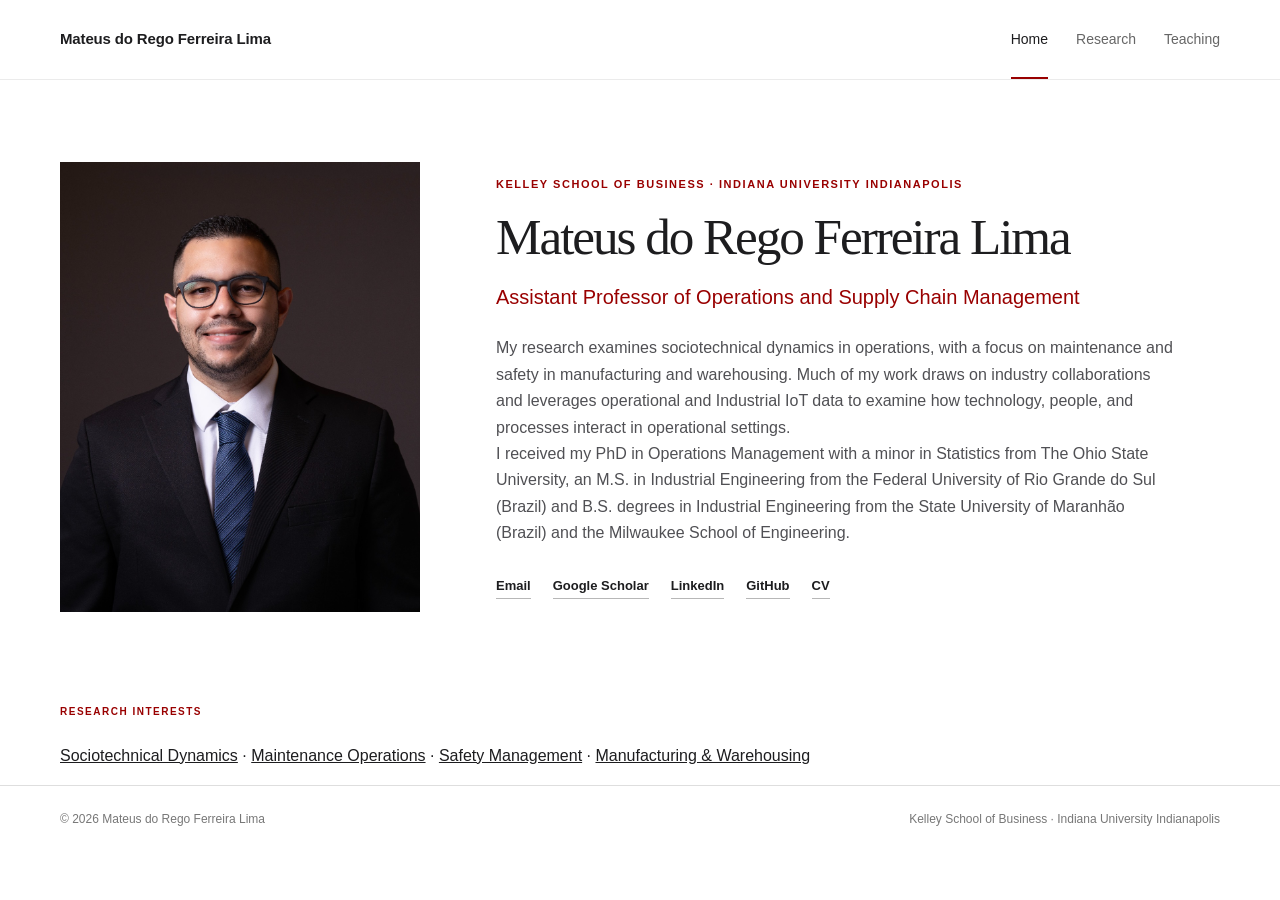
<file: index.html>
<!doctype html>
<html lang="en">

<head>
  <meta charset="utf-8">

  <meta name="viewport" content="width=device-width, initial-scale=1">

  <meta
    name="description"
    content="Academic website of Mateus do Rego Ferreira Lima, Assistant Professor of Operations and Supply Chain Management at Kelley School of Business, Indiana University Indianapolis."
  >

  <title>Mateus Lima | Indiana University</title>

  <link rel="stylesheet" href="style.css">

  <link rel="icon" href="profile.jpg" type="image/jpeg">
</head>


<body>

<header class="site-header">

  <div class="container nav-wrap">

    <a class="brand" href="index.html">
      Mateus do Rego Ferreira Lima
    </a>

    <nav class="nav" aria-label="Primary navigation">

      <a class="active" href="index.html">Home</a>

      <a href="research.html">Research</a>

      <a href="teaching.html">Teaching</a>

    </nav>

  </div>

</header>


<main>

  <section class="hero container">

    <div class="hero-photo">

      <img
        src="profile.jpg"
        alt="Mateus do Rego Ferreira Lima"
      >

    </div>


    <div class="hero-copy">

      <p class="eyebrow">
        Kelley School of Business · Indiana University Indianapolis
      </p>


<h1>
  Mateus do Rego Ferreira Lima
</h1>


      <p class="position">
        Assistant Professor of Operations and Supply Chain Management
      </p>


      <p class="intro">
        My research examines sociotechnical dynamics in operations, with a
        focus on maintenance and safety in manufacturing and warehousing.
        Much of my work draws on industry collaborations and leverages
        operational and Industrial IoT data to examine how technology,
        people, and processes interact in operational settings.
      </p>


      <p class="intro">
        I received my PhD in Operations Management with a minor in Statistics from The Ohio State University,
        an M.S. in Industrial Engineering from the Federal
        University of Rio Grande do Sul (Brazil) and B.S. degrees in
        Industrial Engineering from the State University of Maranhão
        (Brazil) and the Milwaukee School of Engineering.
      </p>


      <div class="links-row">

        <a href="mailto:mdorego@iu.edu">
          Email
        </a>

        <a
          href="https://scholar.google.com/citations?user=YoyIjewAAAAJ&hl=pt-PT"
          target="_blank"
          rel="noopener">
          Google Scholar
        </a>

        <a
          href="https://www.linkedin.com/in/mateus-do-rego-ferreira-lima-ph-d-534b37a4/"
          target="_blank"
          rel="noopener">
          LinkedIn
        </a>

        <a
          href="https://github.com/MateusLima30"
          target="_blank"
          rel="noopener">
          GitHub
        </a>

        <a
          href="Mateus-do-Rego-Ferreira-Lima-CV.pdf"
          target="_blank"
          rel="noopener">
          CV
        </a>

      </div>

    </div>

  </section>


 <section class="research-interests container">

  <div class="section-label">
    Research interests
  </div>

  <p class="interests-line">
    <a href="research.html">Sociotechnical Dynamics</a>
    <span>·</span>
    <a href="research.html">Maintenance Operations</a>
    <span>·</span>
    <a href="research.html">Safety Management</a>
    <span>·</span>
    <a href="research.html">Manufacturing &amp; Warehousing</a>
  </p>

</section>
</main>


<footer class="site-footer">

  <div class="container footer-wrap">

    <span>
      © <span id="year"></span> Mateus do Rego Ferreira Lima
    </span>

    <span>
      Kelley School of Business · Indiana University Indianapolis
    </span>

  </div>

</footer>


<script>
  document.getElementById("year").textContent =
    new Date().getFullYear();
</script>


</body>

</html>
</file>
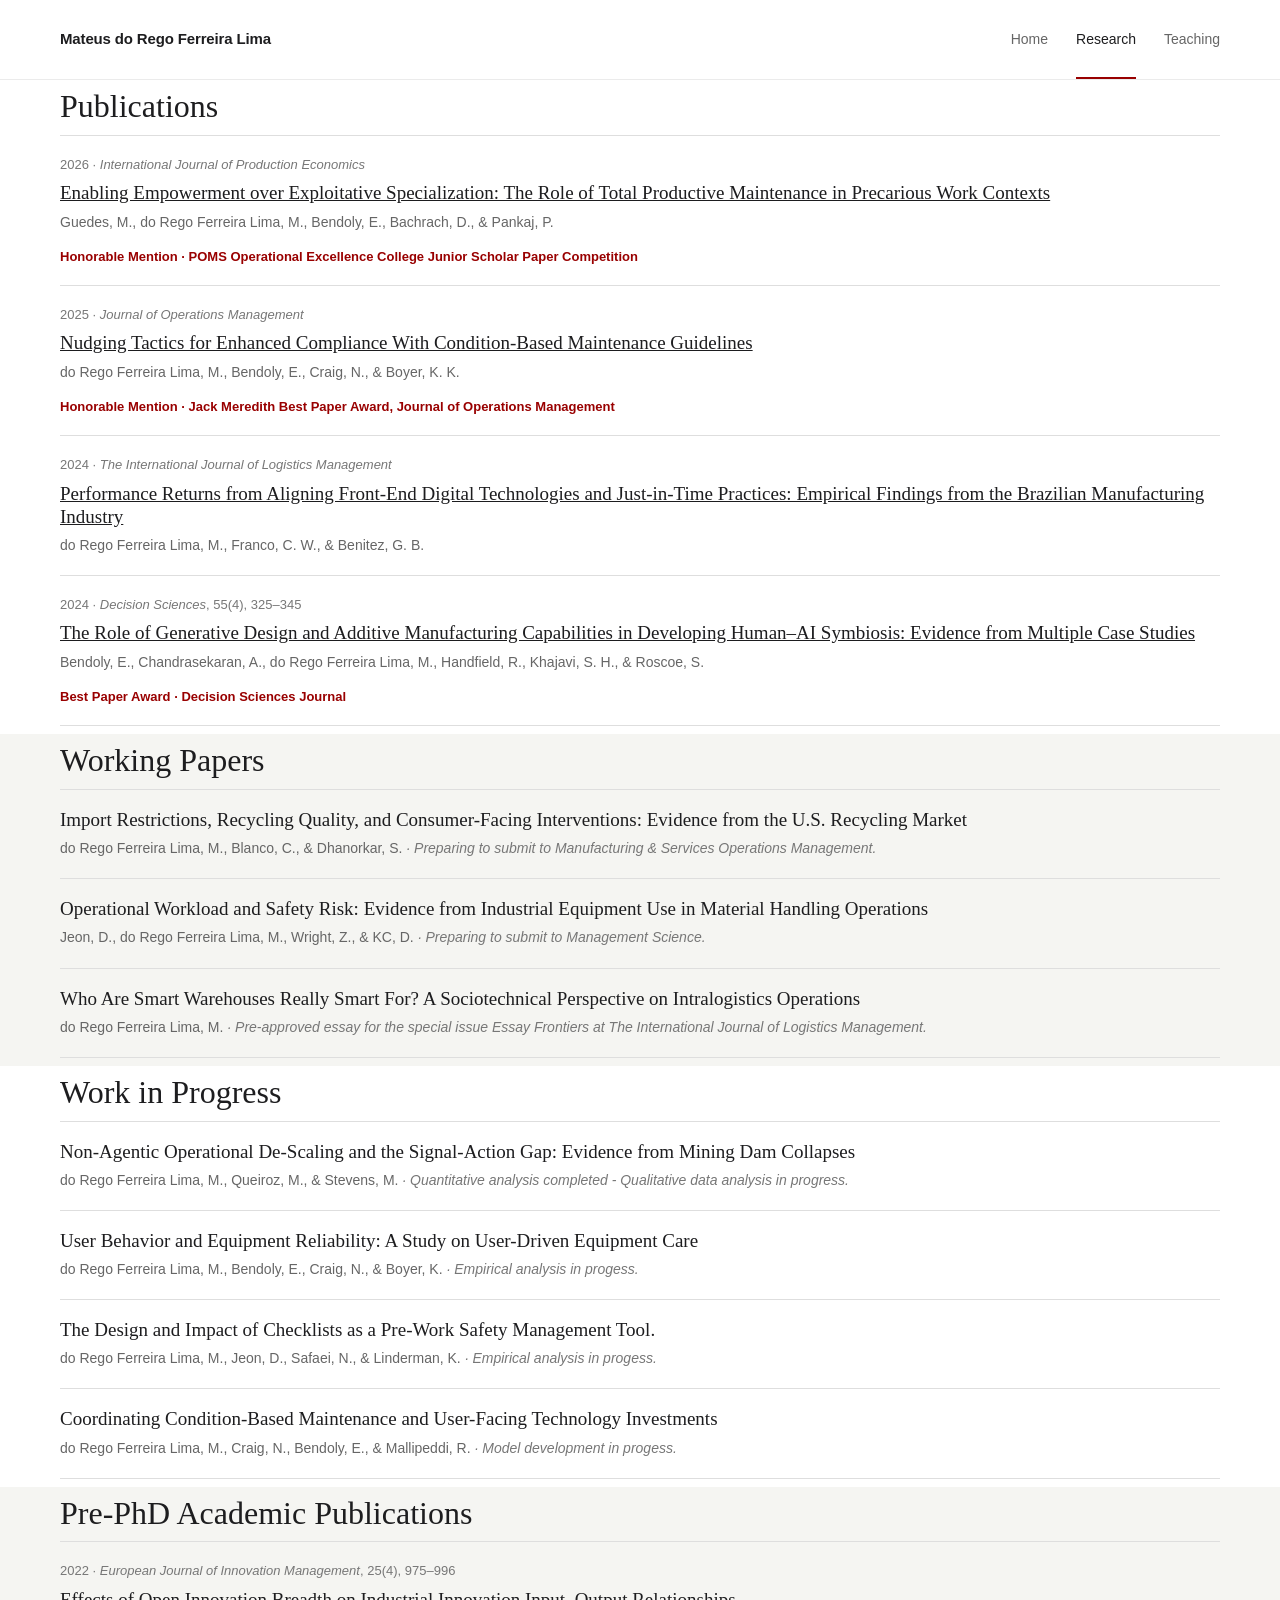
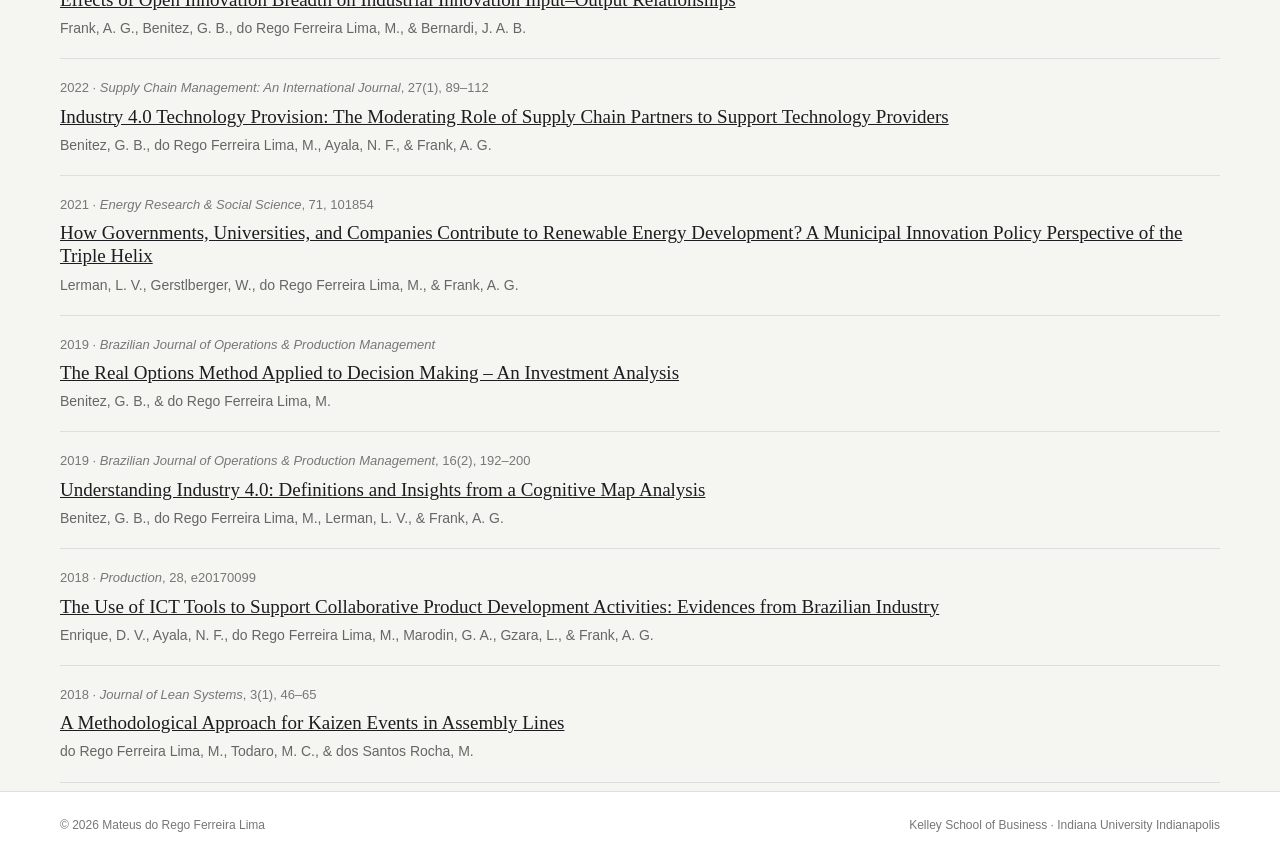
<file: research.html>
<!doctype html>
<html lang="en">

<head>
  <meta charset="utf-8">

  <meta name="viewport" content="width=device-width, initial-scale=1">

  <meta
    name="description"
    content="Research and publications of Mateus do Rego Ferreira Lima."
  >

  <title>Research | Mateus Lima | Indiana University</title>

  <link rel="stylesheet" href="style.css">

  <link rel="icon" href="profile.jpg" type="image/jpeg">
</head>


<body>

<header class="site-header">

  <div class="container nav-wrap">

    <a class="brand" href="index.html">
      Mateus do Rego Ferreira Lima
    </a>

    <nav class="nav" aria-label="Primary navigation">

      <a href="index.html">Home</a>

      <a class="active" href="research.html">Research</a>

      <a href="teaching.html">Teaching</a>

    </nav>

  </div>

</header>


<main>


  <!-- PUBLICATIONS -->

  <section class="section container">

    <div class="research-heading">
      Publications
    </div>

    <div class="publication-list">


      <article class="pub-item">

        <p class="pub-year">
          2026 · <em>International Journal of Production Economics</em>
        </p>

        <h3>
          <a
            href="https://doi.org/10.1016/j.ijpe.2026.110150"
            target="_blank"
            rel="noopener">
            Enabling Empowerment over Exploitative Specialization: The Role of Total Productive Maintenance in Precarious Work Contexts
          </a>
        </h3>

        <p class="pub-meta">
          Guedes, M., do Rego Ferreira Lima, M., Bendoly, E., Bachrach, D., &amp; Pankaj, P.
        </p>

        <p class="pub-award">
          Honorable Mention · POMS Operational Excellence College Junior Scholar Paper Competition
        </p>

      </article>


      <article class="pub-item">

        <p class="pub-year">
          2025 · <em>Journal of Operations Management</em>
        </p>

        <h3>
          <a
            href="https://doi.org/10.1002/joom.1366"
            target="_blank"
            rel="noopener">
            Nudging Tactics for Enhanced Compliance With Condition-Based Maintenance Guidelines
          </a>
        </h3>

        <p class="pub-meta">
          do Rego Ferreira Lima, M., Bendoly, E., Craig, N., &amp; Boyer, K. K.
        </p>

        <p class="pub-award">
          Honorable Mention · Jack Meredith Best Paper Award, Journal of Operations Management
        </p>

      </article>


      <article class="pub-item">

        <p class="pub-year">
          2024 · <em>The International Journal of Logistics Management</em>
        </p>

        <h3>
          <a
            href="https://doi.org/10.1108/IJLM-02-2024-0127"
            target="_blank"
            rel="noopener">
            Performance Returns from Aligning Front-End Digital Technologies and Just-in-Time Practices: Empirical Findings from the Brazilian Manufacturing Industry
          </a>
        </h3>

        <p class="pub-meta">
          do Rego Ferreira Lima, M., Franco, C. W., &amp; Benitez, G. B.
        </p>

      </article>


      <article class="pub-item">

        <p class="pub-year">
          2024 · <em>Decision Sciences</em>, 55(4), 325–345
        </p>

        <h3>
          <a
            href="https://doi.org/10.1111/deci.12619"
            target="_blank"
            rel="noopener">
            The Role of Generative Design and Additive Manufacturing Capabilities in Developing Human–AI Symbiosis: Evidence from Multiple Case Studies
          </a>
        </h3>

        <p class="pub-meta">
          Bendoly, E., Chandrasekaran, A., do Rego Ferreira Lima, M., Handfield, R., Khajavi, S. H., &amp; Roscoe, S.
        </p>

        <p class="pub-award">
          Best Paper Award · Decision Sciences Journal
        </p>

      </article>

    </div>

  </section>



  <!-- WORKING PAPERS -->

<section class="section section-alt">

  <div class="container">

    <div class="research-heading">
      Working Papers
    </div>

    <div class="publication-list">


      <article class="pub-item">

        <h3>
          Import Restrictions, Recycling Quality, and Consumer-Facing Interventions: Evidence from the U.S. Recycling Market
        </h3>

        <p class="pub-meta">
          do Rego Ferreira Lima, M., Blanco, C., &amp; Dhanorkar, S.
          <span class="paper-status">
            · Preparing to submit to <em>Manufacturing &amp; Services Operations Management</em>.
          </span>
        </p>

      </article>


      <article class="pub-item">

        <h3>
          Operational Workload and Safety Risk: Evidence from Industrial Equipment Use in Material Handling Operations
        </h3>

        <p class="pub-meta">
          Jeon, D., do Rego Ferreira Lima, M., Wright, Z., &amp; KC, D.
          <span class="paper-status">
            · Preparing to submit to <em>Management Science</em>.
          </span>
        </p>

      </article>


      <article class="pub-item">

        <h3>
          Who Are Smart Warehouses Really Smart For? A Sociotechnical Perspective on Intralogistics Operations
        </h3>

        <p class="pub-meta">
          do Rego Ferreira Lima, M.
          <span class="paper-status">
            · Pre-approved essay for the special issue
            <em>Essay Frontiers</em> at
            <em>The International Journal of Logistics Management</em>.
          </span>
        </p>

    </div>

  </div>

</section>



  <!-- WORK IN PROGRESS -->

  <section class="section container">

    <div class="research-heading">
      Work in Progress
    </div>

    <div class="publication-list">

            <article class="pub-item">

        <h3>
          Non-Agentic Operational De-Scaling and the Signal-Action Gap: Evidence from Mining Dam Collapses
        </h3>

        <p class="pub-meta">
          do Rego Ferreira Lima, M., Queiroz, M., &amp; Stevens, M.
          <span class="paper-status">
            · Quantitative analysis completed - Qualitative data analysis in progress.
          </span>
        </p>

      </article>

      <article class="pub-item">

        <h3>
          User Behavior and Equipment Reliability: A Study on User-Driven Equipment Care
        </h3>

        <p class="pub-meta">
  do Rego Ferreira Lima, M., Bendoly, E., Craig, N., &amp; Boyer, K.
  <span class="paper-status">
    · Empirical analysis in progess.
  </span>
</p>

      </article>


      <article class="pub-item">

        <h3>
          The Design and Impact of Checklists as a Pre-Work Safety Management Tool.
        </h3>

        <p class="pub-meta">
  do Rego Ferreira Lima, M., Jeon, D., Safaei, N., &amp; Linderman, K.
  <span class="paper-status">
    · Empirical analysis in progess.
  </span>
</p>
      </article>

            </article>

            <article class="pub-item">

        <h3>
          Coordinating Condition-Based Maintenance and User-Facing Technology Investments
        </h3>

        <p class="pub-meta">
          do Rego Ferreira Lima, M., Craig, N., Bendoly, E., &amp; Mallipeddi, R.
          <span class="paper-status">
            · Model development in progess.
          </span>
        </p>

      </article>

    </div>

  </section>



  <!-- PRE-PHD PUBLICATIONS -->

  <section class="section section-alt">

    <div class="container">

      <div class="research-heading">
        Pre-PhD Academic Publications
      </div>

      <div class="publication-list">


        <article class="pub-item">

          <p class="pub-year">
            2022 · <em>European Journal of Innovation Management</em>, 25(4), 975–996
          </p>

          <h3>
            <a
              href="https://doi.org/10.1108/EJIM-08-2020-0333"
              target="_blank"
              rel="noopener">
              Effects of Open Innovation Breadth on Industrial Innovation Input–Output Relationships
            </a>
          </h3>

          <p class="pub-meta">
            Frank, A. G., Benitez, G. B., do Rego Ferreira Lima, M., &amp; Bernardi, J. A. B.
          </p>

        </article>


        <article class="pub-item">

          <p class="pub-year">
            2022 · <em>Supply Chain Management: An International Journal</em>, 27(1), 89–112
          </p>

          <h3>
            <a
              href="https://doi.org/10.1108/SCM-07-2020-0304"
              target="_blank"
              rel="noopener">
              Industry 4.0 Technology Provision: The Moderating Role of Supply Chain Partners to Support Technology Providers
            </a>
          </h3>

          <p class="pub-meta">
            Benitez, G. B., do Rego Ferreira Lima, M., Ayala, N. F., &amp; Frank, A. G.
          </p>

        </article>


        <article class="pub-item">

          <p class="pub-year">
            2021 · <em>Energy Research &amp; Social Science</em>, 71, 101854
          </p>

          <h3>
            <a
              href="https://doi.org/10.1016/j.erss.2020.101854"
              target="_blank"
              rel="noopener">
              How Governments, Universities, and Companies Contribute to Renewable Energy Development? A Municipal Innovation Policy Perspective of the Triple Helix
            </a>
          </h3>

          <p class="pub-meta">
            Lerman, L. V., Gerstlberger, W., do Rego Ferreira Lima, M., &amp; Frank, A. G.
          </p>

        </article>


        <article class="pub-item">

          <p class="pub-year">
            2019 · <em>Brazilian Journal of Operations &amp; Production Management</em>
          </p>

          <h3>
            <a
              href="https://doi.org/10.14488/BJOPM.2019.v16.n4.a2"
              target="_blank"
              rel="noopener">
              The Real Options Method Applied to Decision Making – An Investment Analysis
            </a>
          </h3>

          <p class="pub-meta">
            Benitez, G. B., &amp; do Rego Ferreira Lima, M.
          </p>

        </article>


        <article class="pub-item">

          <p class="pub-year">
            2019 · <em>Brazilian Journal of Operations &amp; Production Management</em>, 16(2), 192–200
          </p>

          <h3>
            <a
              href="https://doi.org/10.14488/BJOPM.2019.v16.n2.a3"
              target="_blank"
              rel="noopener">
              Understanding Industry 4.0: Definitions and Insights from a Cognitive Map Analysis
            </a>
          </h3>

          <p class="pub-meta">
            Benitez, G. B., do Rego Ferreira Lima, M., Lerman, L. V., &amp; Frank, A. G.
          </p>

        </article>


        <article class="pub-item">

          <p class="pub-year">
            2018 · <em>Production</em>, 28, e20170099
          </p>

          <h3>
            <a
              href="https://doi.org/10.1590/0103-6513.20170099"
              target="_blank"
              rel="noopener">
              The Use of ICT Tools to Support Collaborative Product Development Activities: Evidences from Brazilian Industry
            </a>
          </h3>

          <p class="pub-meta">
            Enrique, D. V., Ayala, N. F., do Rego Ferreira Lima, M., Marodin, G. A., Gzara, L., &amp; Frank, A. G.
          </p>

        </article>


        <article class="pub-item">

          <p class="pub-year">
            2018 · <em>Journal of Lean Systems</em>, 3(1), 46–65
          </p>

          <h3>
            <a
              href="https://ojs.sites.ufsc.br/index.php/lean/article/view/1929"
              target="_blank"
              rel="noopener">
              A Methodological Approach for Kaizen Events in Assembly Lines
            </a>
          </h3>

          <p class="pub-meta">
            do Rego Ferreira Lima, M., Todaro, M. C., &amp; dos Santos Rocha, M.
          </p>

        </article>


      </div>

    </div>

  </section>


</main>


<footer class="site-footer">

  <div class="container footer-wrap">

    <span>
      © <span id="year"></span> Mateus do Rego Ferreira Lima
    </span>

    <span>
      Kelley School of Business · Indiana University Indianapolis
    </span>

  </div>

</footer>


<script>
  document.getElementById("year").textContent =
    new Date().getFullYear();
</script>


</body>
</html>
</file>
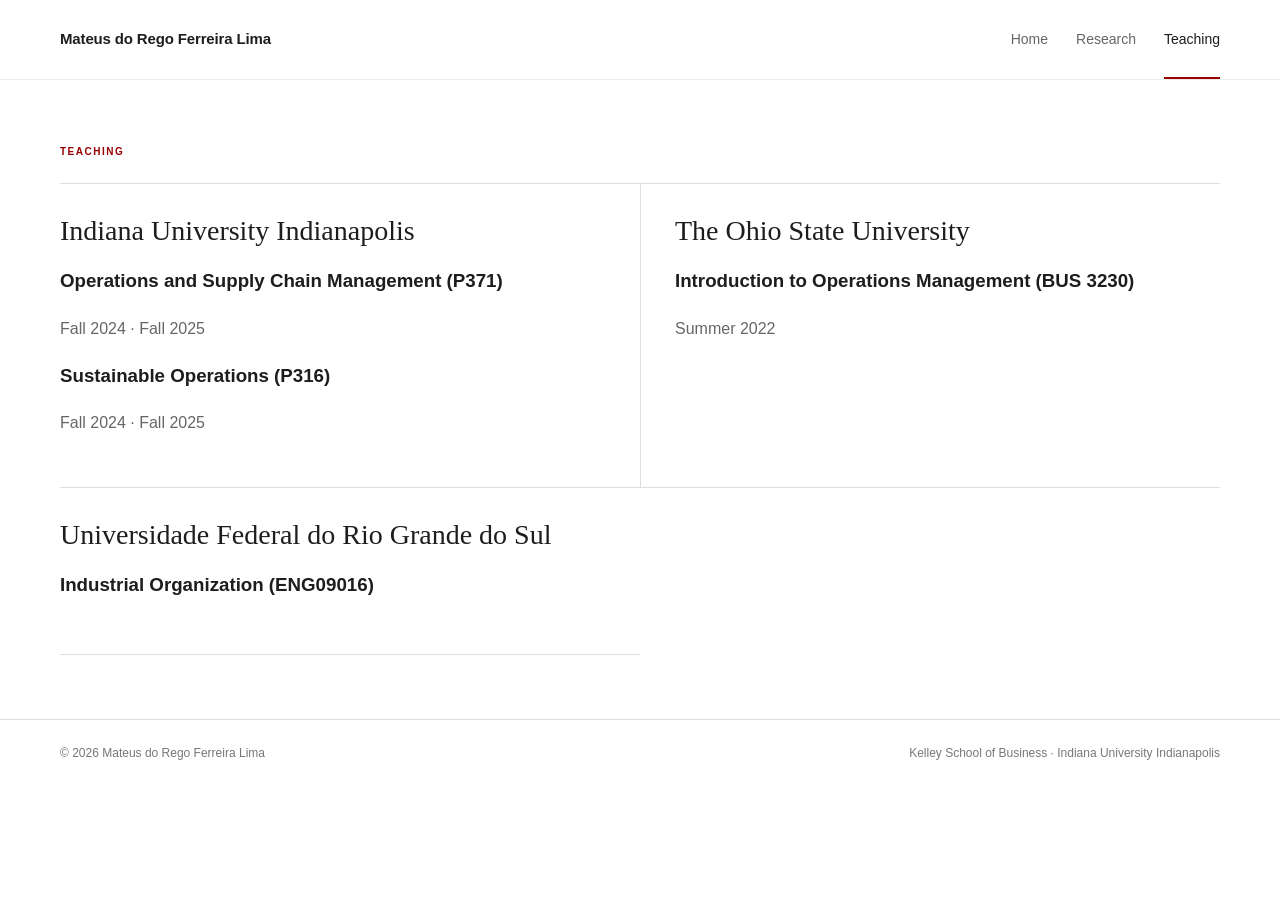
<file: teaching.html>
<!doctype html>
<html lang="en">
<head>
  <meta charset="utf-8">
  <meta name="viewport" content="width=device-width, initial-scale=1">

  <meta name="description" content="Teaching activities of Mateus do Rego Ferreira Lima.">

  <title>Teaching | Mateus Lima | Indiana University</title>

  <link rel="stylesheet" href="style.css">
  <link rel="icon" href="profile.jpg" type="image/jpeg">
</head>

<body>

<header class="site-header">
  <div class="container nav-wrap">

    <a class="brand" href="index.html">
      Mateus do Rego Ferreira Lima
    </a>

    <nav class="nav" aria-label="Primary navigation">
      <a href="index.html">Home</a>
      <a href="research.html">Research</a>
      <a class="active" href="teaching.html">Teaching</a>
    </nav>

  </div>
</header>


<main>

  <section class="section">
    <div class="container split-section">

      <div>
        <div class="section-label">Teaching</div>
      </div>

      <div class="teaching-list">

        <article class="teaching-item">

          <h2>Indiana University Indianapolis</h2>

          <div class="course">
            <h3>Operations and Supply Chain Management (P371)</h3>
            <p>Fall 2024 · Fall 2025</p>
          </div>

          <div class="course">
            <h3>Sustainable Operations (P316)</h3>
            <p>Fall 2024 · Fall 2025</p>
          </div>

        </article>


        <article class="teaching-item">

          <h2>The Ohio State University</h2>

          <div class="course">
            <h3>Introduction to Operations Management (BUS 3230)</h3>
            <p>Summer 2022</p>
          </div>

        </article>


        <article class="teaching-item">

          <h2>Universidade Federal do Rio Grande do Sul</h2>

          <div class="course">
            <h3>Industrial Organization (ENG09016)</h3>
          </div>

        </article>

      </div>

    </div>
  </section>

</main>


<footer class="site-footer">
  <div class="container footer-wrap">
    <span>© <span id="year"></span> Mateus do Rego Ferreira Lima</span>
    <span>Kelley School of Business · Indiana University Indianapolis</span>
  </div>
</footer>


<script>
  document.getElementById("year").textContent = new Date().getFullYear();
</script>

</body>
</html>
</file>
<file: style.css>
:root{
  --ink:#1d1d1f;
  --muted:#6b6b70;
  --line:#dedede;
  --paper:#ffffff;
  --wash:#f5f5f2;
  --accent:#990000;
  --accent-dark:#730000;
  --dark:#171717;
  --max:1160px;
}

*{
  box-sizing:border-box
}

html{
  scroll-behavior:smooth
}

body{
  margin:0;
  background:var(--paper);
  color:var(--ink);
  font-family:Arial,Helvetica,sans-serif;
  line-height:1.65;
  -webkit-font-smoothing:antialiased
}

a{
  color:inherit
}

.container{
  width:min(var(--max),calc(100% - 56px));
  margin:0 auto
}

.site-header{
  position:sticky;
  top:0;
  z-index:10;
  background:rgba(255,255,255,.94);
  backdrop-filter:blur(8px);
  border-bottom:1px solid rgba(0,0,0,.08)
}

.nav-wrap{
  min-height:76px;
  display:flex;
  align-items:center;
  justify-content:space-between;
  gap:28px
}

.brand{
  text-decoration:none;
  font-size:15px;
  font-weight:700;
  letter-spacing:-.01em
}

.nav{
  display:flex;
  gap:28px;
  align-items:center
}

.nav a{
  text-decoration:none;
  color:#666;
  font-size:14px;
  position:relative;
  padding:28px 0
}

.nav a:hover,
.nav a.active{
  color:var(--ink)
}

.nav a.active:after{
  content:"";
  position:absolute;
  left:0;
  right:0;
  bottom:0;
  height:2px;
  background:var(--accent)
}

.hero{
  display:grid;
  grid-template-columns:360px 1fr;
  gap:76px;
  padding-top:82px;
  padding-bottom:92px;
  align-items:center
}

.hero-photo img{
  width:100%;
  aspect-ratio:4/5;
  object-fit:cover;
  object-position:center 22%;
  display:block
}

.eyebrow{
  text-transform:uppercase;
  letter-spacing:.14em;
  font-size:11px;
  color:var(--accent);
  font-weight:700;
  margin:0 0 18px
}

.hero h1,
.page-hero h1{
  font-family:Georgia,"Times New Roman",serif;
  font-size:clamp(36px,4vw,58px);
  font-weight:400;
  line-height:1;
  letter-spacing:-.04em;
  margin:0 0 22px;
  white-space:nowrap
}

.position{
  font-size:20px;
  line-height:1.35;
  max-width:650px;
  margin:0 0 24px;
  color:var(--accent)
}

.intro{
  font-size:16px;
  color:#505054;
  max-width:680px;
  margin:0
}

.links-row{
  display:flex;
  flex-wrap:wrap;
  gap:10px 22px;
  margin-top:28px
}

.links-row a{
  font-size:13px;
  font-weight:700;
  text-decoration:none;
  border-bottom:1px solid #b7b7b7;
  padding-bottom:2px
}

.links-row a:hover{
  color:var(--accent);
  border-color:var(--accent)
}

.section{
  padding:64px 0
}

.section-alt{
  background:var(--wash)
}

.section-dark{
  background:var(--dark);
  color:#fff
}

.section-label{
  text-transform:uppercase;
  letter-spacing:.15em;
  font-size:10px;
  font-weight:700;
  color:var(--accent);
  margin-bottom:22px
}

.section-label.inverse{
  color:#b6b6b6
}

.interest-grid{
  display:grid;
  grid-template-columns:repeat(4,1fr);
  border-top:1px solid var(--line);
  border-bottom:1px solid var(--line)
}

.interest-card{
  padding:22px 36px 24px;
  text-decoration:none;
  border-right:1px solid var(--line);
  min-height:130px;
  transition:background .2s ease
}

.interest-card:last-child{
  border-right:0
}

.interest-card:hover{
  background:var(--wash)
}

.interest-number{
  display:block;
  font-size:10px;
  color:#999;
  margin-bottom:22px
}

.interest-card h2{
  font-family:Georgia,"Times New Roman",serif;
  font-size:24px;
  line-height:1.08;
  font-weight:400;
  margin:0
}

.about-grid{
  display:grid;
  grid-template-columns:260px 1fr;
  gap:74px
}

.about-grid p{
  max-width:800px
}

.about-grid .lead{
  font-family:Georgia,"Times New Roman",serif;
  font-size:28px;
  line-height:1.28;
  margin-top:0
}

.about-grid p:not(.lead){
  color:#555
}


/* Research and teaching sections */

.split-section{
  display:block
}


/* Research page section headings */

.research-heading{
  font-family:Georgia,"Times New Roman",serif;
  font-size:32px;
  line-height:1.15;
  font-weight:400;
  margin:0 0 10px;
  color:var(--ink)
}


/* Compact spacing for Research page sections only */

.section:has(.research-heading){
  padding:8px 0
}


.display-title{
  font-family:Georgia,"Times New Roman",serif;
  font-weight:400;
  font-size:46px;
  line-height:1.05;
  margin:0;
  letter-spacing:-.03em
}

.publication-list{
  display:grid;
  gap:0
}

.pub-item{
  padding:18px 0;
  border-top:1px solid var(--line)
}

.pub-item:last-child{
  border-bottom:1px solid var(--line)
}

.pub-year{
  color:#777;
  font-size:13px;
  margin:0 0 6px
}

.pub-item h3{
  font-family:Georgia,"Times New Roman",serif;
  font-weight:400;
  font-size:19px;
  line-height:1.22;
  margin:0 0 6px
}

.pub-meta{
  color:#666;
  font-size:14px;
  margin:0
}

.pub-award{
  font-size:13px;
  color:var(--accent);
  margin:12px 0 0;
  font-weight:700
}


/* Working-paper status appears beside the authors */

.paper-status{
  color:#777;
  font-style:italic
}

.status{
  font-size:13px;
  color:#777;
  margin:10px 0 0;
  font-style:italic
}

.compact .pub-item{
  padding:22px 0
}

.compact .pub-item h3{
  font-size:21px
}

.compact .pub-item:last-child{
  border-bottom:0
}

.highlight-grid{
  display:grid;
  grid-template-columns:1fr 1fr;
  gap:80px
}

.highlight-grid .display-title{
  max-width:560px
}

.recognition-list>div{
  border-top:1px solid #414141;
  padding:20px 0 18px
}

.recognition-list span{
  display:block;
  font-size:11px;
  color:#aaa;
  margin-bottom:5px
}

.recognition-list strong{
  font-family:Georgia,"Times New Roman",serif;
  font-size:24px;
  font-weight:400
}

.recognition-list p{
  margin:3px 0 0;
  color:#c9c9c9;
  font-size:14px
}

.site-footer{
  border-top:1px solid var(--line);
  padding:24px 0;
  color:#777;
  font-size:12px
}

.footer-wrap{
  display:flex;
  justify-content:space-between;
  gap:20px
}

.page-hero{
  padding:94px 0 76px;
  max-width:var(--max)
}

.page-hero h1{
  font-size:clamp(48px,6vw,74px);
  max-width:860px
}

.page-intro{
  font-size:18px;
  color:#555;
  max-width:760px;
  margin:0
}

.topic-grid{
  display:grid;
  grid-template-columns:1fr 1fr;
  gap:0;
  border-top:1px solid var(--line)
}

.topic{
  padding:34px 30px 34px 0;
  border-bottom:1px solid var(--line)
}

.topic:nth-child(even){
  padding-left:30px;
  border-left:1px solid var(--line)
}

.topic span{
  font-size:11px;
  color:#999
}

.topic h2{
  font-family:Georgia,"Times New Roman",serif;
  font-size:31px;
  font-weight:400;
  margin:18px 0 9px
}

.topic p{
  color:#666;
  max-width:460px;
  margin:0
}

.award-grid{
  display:grid;
  grid-template-columns:repeat(3,1fr);
  gap:1px;
  background:var(--line);
  border:1px solid var(--line)
}

.award-grid>div{
  background:var(--wash);
  padding:26px
}

.award-grid span{
  font-size:11px;
  color:#888
}

.award-grid h3{
  font-family:Georgia,"Times New Roman",serif;
  font-size:22px;
  font-weight:400;
  line-height:1.15;
  margin:12px 0 8px
}

.award-grid p{
  font-size:13px;
  color:#666;
  margin:0
}

.dark-list p{
  padding:20px 0;
  border-top:1px solid #404040;
  margin:0;
  color:#ccc
}

.dark-list p:last-child{
  border-bottom:1px solid #404040
}

.earlier-list{
  max-width:930px
}

.earlier-list p{
  padding:20px 0;
  border-top:1px solid var(--line);
  margin:0;
  color:#555
}

.earlier-list p:last-child{
  border-bottom:1px solid var(--line)
}

.teaching-list{
  display:grid;
  grid-template-columns:1fr 1fr;
  border-top:1px solid var(--line)
}

.teaching-list article{
  padding:30px 34px 34px 0;
  border-bottom:1px solid var(--line)
}

.teaching-list article:nth-child(even){
  padding-left:34px;
  border-left:1px solid var(--line)
}

.teaching-list h2{
  font-family:Georgia,"Times New Roman",serif;
  font-weight:400;
  font-size:28px;
  line-height:1.2;
  margin:0 0 7px
}

.teaching-list h2 span{
  font-family:Arial,Helvetica,sans-serif;
  font-size:14px;
  color:#888
}

.teaching-list p{
  color:#666
}

.two-col-dark{
  display:grid;
  grid-template-columns:1fr 1fr;
  gap:80px;
  align-items:end
}

.big-number{
  font-family:Georgia,"Times New Roman",serif;
  font-size:92px;
  line-height:.9;
  margin:0
}

.cta-row{
  display:flex;
  gap:12px;
  margin-top:32px
}

.button{
  display:inline-block;
  padding:12px 19px;
  background:var(--accent);
  color:#fff;
  text-decoration:none;
  font-size:13px;
  font-weight:700;
  border:1px solid var(--accent)
}

.button:hover{
  background:var(--accent-dark);
  border-color:var(--accent-dark)
}

.button-ghost{
  background:transparent;
  color:var(--ink);
  border-color:#bbb
}

.button-ghost:hover{
  background:#eee;
  border-color:#999
}

.cv-summary{
  display:grid;
  grid-template-columns:1fr 1fr;
  gap:80px
}

.cv-summary h2{
  font-family:Georgia,"Times New Roman",serif;
  font-size:34px;
  font-weight:400;
  line-height:1.15;
  margin:0 0 10px
}

.cv-summary p{
  color:#666
}

.service-grid{
  display:grid;
  grid-template-columns:1fr 1fr;
  gap:74px
}

.service-grid h3{
  font-size:15px;
  margin:0 0 8px
}

.service-grid p{
  color:#666;
  max-width:520px
}


@media (max-width:900px){

  .hero{
    grid-template-columns:250px 1fr;
    gap:42px
  }

  .interest-grid{
    grid-template-columns:1fr 1fr
  }

  .interest-card:nth-child(2){
    border-right:0
  }

  .interest-card:nth-child(3),
  .interest-card:nth-child(4){
    border-top:1px solid var(--line)
  }

  .interest-card:nth-child(3){
    border-right:1px solid var(--line)
  }

  .about-grid,
  .highlight-grid,
  .two-col-dark,
  .cv-summary,
  .service-grid{
    grid-template-columns:1fr;
    gap:42px
  }

  .award-grid{
    grid-template-columns:1fr 1fr
  }

  .topic-grid{
    grid-template-columns:1fr
  }

  .topic:nth-child(even){
    padding-left:0;
    border-left:0
  }

  .teaching-list{
    grid-template-columns:1fr
  }

  .teaching-list article:nth-child(even){
    padding-left:0;
    border-left:0
  }

}


@media (max-width:650px){

  .container{
    width:min(var(--max),calc(100% - 34px))
  }

  .nav-wrap{
    min-height:66px;
    align-items:flex-start;
    padding:15px 0
  }

  .brand{
    max-width:200px;
    line-height:1.15
  }

  .nav{
    gap:15px
  }

  .nav a{
    font-size:12px;
    padding:11px 0
  }

  .hero{
    grid-template-columns:1fr;
    padding-top:42px;
    padding-bottom:64px
  }

  .hero-photo{
    max-width:290px
  }

  .hero h1{
    font-size:50px
  }

  .position{
    font-size:18px
  }

  .section{
    padding:48px 0
  }

  /* Very compact Research page sections on mobile */

  .section:has(.research-heading){
    padding:8px 0
  }

  .interest-grid{
    grid-template-columns:1fr
  }

  .interest-card,
  .interest-card:nth-child(3){
    border-right:0
  }

  .interest-card + .interest-card{
    border-top:1px solid var(--line)
  }

  .about-grid .lead{
    font-size:24px
  }

  .display-title{
    font-size:38px
  }

  .research-heading{
    font-size:28px
  }

  .award-grid{
    grid-template-columns:1fr
  }

  .page-hero{
    padding:64px 0 52px
  }

  .page-hero h1{
    font-size:48px
  }

  .footer-wrap{
    flex-direction:column
  }

  .links-row{
    gap:9px 16px
  }

  .teaching-list h2{
    font-size:25px
  }

}
</file>
